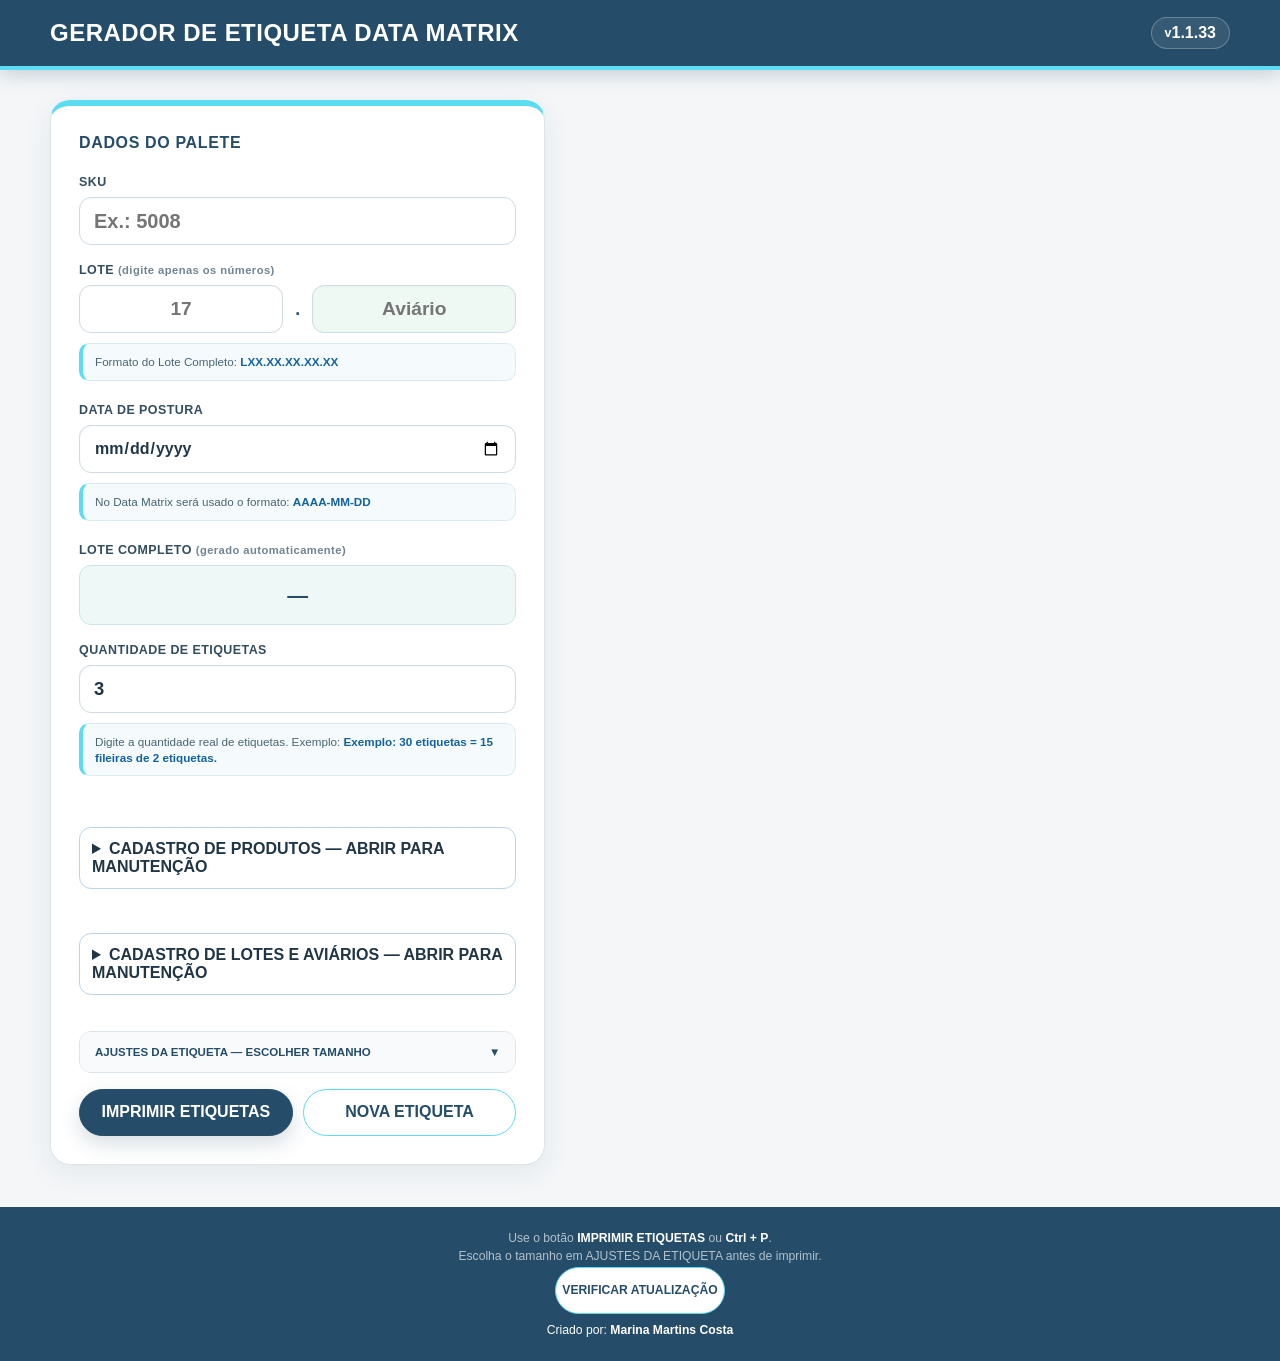
<file: index.html>
<!doctype html>
<html lang="pt-BR">
<head>
  <meta charset="utf-8">
  <meta name="viewport" content="width=device-width, initial-scale=1">
  <meta name="theme-color" content="#254D69">
  <title>GERADOR DE ETIQUETA DATA MATRIX</title>
  <link rel="manifest" href="manifest.webmanifest">
  <link rel="icon" type="image/png" sizes="192x192" href="icons/icon-192.png">
  <link rel="stylesheet" href="styles.css?v=125">
  <link rel="stylesheet" href="theme-raiar.css?v=125">
  <link rel="stylesheet" href="label-sizes.css?v=125">
  <link rel="stylesheet" href="ajuste-v1.1.22.css?v=133">
  <link rel="stylesheet" href="sku-cadastro.css?v=126">
  <link rel="stylesheet" href="aviario-cadastro.css?v=133">
  <style>
  /* Ajuste exclusivamente visual da prévia 40x30. Não se aplica à impressão. */
  @media screen {
    html[data-label-size="40x30"] .label-card{min-height:360px;padding:24px;overflow:auto}
    html[data-label-size="40x30"] .screen-label{width:400px;height:300px;max-width:100%;padding:22px 28px;gap:4px;display:flex;flex-direction:column;align-items:center;justify-content:center;overflow:hidden}
    html[data-label-size="40x30"] .screen-label .label-data{order:1;flex:0 0 auto;width:100%;display:flex;flex-direction:column;align-items:center;justify-content:center;text-align:center;min-width:0}
    html[data-label-size="40x30"] .screen-label .label-sku{margin:0;text-align:center}
    html[data-label-size="40x30"] .screen-label .label-sku span,html[data-label-size="40x30"] .screen-label .label-lot>span{display:none}
    html[data-label-size="40x30"] .screen-label .label-sku strong{margin:0;font-size:52px;line-height:.95;white-space:nowrap}
    html[data-label-size="40x30"] .screen-label .label-lot{margin:5px 0 0;width:100%;text-align:center}
    html[data-label-size="40x30"] .screen-label .label-lot strong{margin:0;display:block;width:100%;font-size:42px;line-height:1;white-space:nowrap;text-align:center}
    html[data-label-size="40x30"] .screen-label .lot-line1{display:block;white-space:nowrap}
    html[data-label-size="40x30"] .screen-label .lot-line2{display:none}
    html[data-label-size="40x30"] .screen-label .qr-code{order:2;width:280px;height:112px;flex:0 0 112px;display:grid;place-items:center;background:#fff}
    html[data-label-size="40x30"] .screen-label .qr-code canvas{display:block;width:280px!important;height:112px!important;max-width:100%!important;max-height:112px!important;image-rendering:pixelated}
  }
  </style>
</head>
<body>
<header class="topbar"><div class="topbar-inner"><h1>GERADOR DE ETIQUETA DATA MATRIX</h1><span>v<span id="app-version">1.1.33</span></span></div></header>
<main class="app-shell">
<section class="form-card"><h2>DADOS DO PALETE</h2><form id="label-form" novalidate>
<label for="sku">SKU</label><input id="sku" class="sku-input" type="text" autocomplete="off" placeholder="Ex.: 5008" required>
<label>LOTE <span>(digite apenas os números)</span></label><div class="lot-fields"><input id="lot-part-one" type="text" inputmode="numeric" maxlength="2" placeholder="17" required><strong>.</strong><input id="lot-part-two" type="text" inputmode="numeric" maxlength="2" placeholder="Aviário" readonly required aria-label="Aviário preenchido automaticamente pelo lote"></div>
<p class="info-box">Formato do Lote Completo: <strong>LXX.XX.XX.XX.XX</strong></p>
<label for="posture">DATA DE POSTURA</label><input id="posture" type="date" required><p class="info-box">No Data Matrix será usado o formato: <strong>AAAA-MM-DD</strong></p>
<label>LOTE COMPLETO <span>(gerado automaticamente)</span></label><div class="computed"><output id="complete-lot">—</output></div>
<label for="quantity">QUANTIDADE DE ETIQUETAS</label><input id="quantity" class="quantity-input" type="number" inputmode="numeric" min="1" step="1" value="3" required><p class="info-box quantity-info">Digite a quantidade real de etiquetas. Exemplo: <strong><span id="quantity-hint">Exemplo: 30 etiquetas = 10 fileiras de 3 etiquetas.</span></strong></p><p id="form-error" class="error" role="alert"></p>
<details class="font-settings" open><summary><span>AJUSTES DA ETIQUETA — ESCOLHER TAMANHO</span><span class="settings-arrow">▼</span></summary><div class="settings-content">
<label for="label-size">ESCOLHER TAMANHO DE ETIQUETA</label><select id="label-size" aria-label="Escolher tamanho de etiqueta"><option value="33x21">33 × 21 mm — 3 etiquetas por fileira</option><option value="40x30" selected>40 × 30 mm — 2 etiquetas por fileira</option></select><p class="info-box">O tamanho maior permite ampliar mais as fontes de SKU e lote nos botões + abaixo.</p>
<div class="font-control"><label for="label-offset-x">DESLOCAR IMPRESSÃO PARA A DIREITA / ESQUERDA</label><div><button type="button" id="offset-left">−</button><output id="offset-x-value">2,4 mm</output><button type="button" id="offset-right">+</button></div></div><input id="label-offset-x" type="range" min="-5" max="10" step="0.2" value="2.4" aria-label="Deslocamento horizontal da impressão em milímetros">
<div class="font-control"><label for="label-offset-y">DESLOCAR IMPRESSÃO PARA CIMA / BAIXO</label><div><button type="button" id="offset-up">−</button><output id="offset-y-value">-3,6 mm</output><button type="button" id="offset-down">+</button></div></div><input id="label-offset-y" type="range" min="-6" max="6" step="0.2" value="-3.6" aria-label="Deslocamento vertical do conteúdo em milímetros">
<div class="font-control"><label for="matrix-scale">TAMANHO DO DATA MATRIX</label><div><button type="button" id="matrix-smaller">−</button><output id="matrix-scale-value">120%</output><button type="button" id="matrix-bigger">+</button></div></div><input id="matrix-scale" type="range" min="70" max="120" step="5" value="120" aria-label="Tamanho proporcional do Data Matrix"><p class="info-box">A posição desloca o conteúdo dentro de cada etiqueta. O Data Matrix mantém a proporção; confira a leitura após alterar seu tamanho.</p>
<div class="font-control"><span>SKU</span><div><button type="button" data-font="sku" data-direction="-1">−</button><output id="sku-font-value">15,8 pt</output><button type="button" data-font="sku" data-direction="1">+</button></div></div>
<div class="font-control"><span>LOTE:</span><div><button type="button" data-font="lotLabel" data-direction="-1">−</button><output id="lot-label-font-value">4,8 pt</output><button type="button" data-font="lotLabel" data-direction="1">+</button></div></div>
<div class="font-control"><span>VALOR DO LOTE</span><div><button type="button" data-font="lotValue" data-direction="-1">−</button><output id="lot-value-font-value">17,0 pt</output><button type="button" data-font="lotValue" data-direction="1">+</button></div></div><p id="font-limit-message" class="font-limit-message"></p><button id="reset-fonts" class="reset-fonts" type="button">RESTAURAR TAMANHOS PADRÃO</button></div></details>
<div class="actions"><button id="print-button" class="primary" type="button">IMPRIMIR ETIQUETAS</button><button id="new-button" class="secondary" type="button">NOVA ETIQUETA</button></div></form></section>
<section id="preview-section" class="preview-column" hidden><h2>PRÉ-VISUALIZAÇÃO DA ETIQUETA (<span id="preview-size">33 × 21 mm</span>)</h2><div class="label-card"><div class="screen-label"><div id="qr-code" class="qr-code"></div><div class="label-data"><p class="label-sku"><span>SKU</span><strong id="label-sku"></strong></p><div class="label-lot"><span>LOTE:</span><strong class="lot-value-two-lines"><span id="label-lot-line1" class="lot-line1"></span><span id="label-lot-line2" class="lot-line2"></span></strong></div></div></div></div><div class="printer-card"><h3>CONFIGURAÇÃO DA IMPRESSÃO</h3><p><strong>Etiqueta:</strong> <span id="printer-size">33 × 21 mm</span></p><p><strong>Impressão:</strong> <span id="printer-count">3 etiquetas por fileira</span></p><p><strong>Impressora:</strong> Zebra ZD220t</p><p id="page-summary">Informe a quantidade de etiquetas.</p></div><div class="qr-data-card"><h3>DADOS DO DATA MATRIX (PARA CONFERÊNCIA)</h3><code id="payload"></code></div></section>
</main><div id="print-area" aria-hidden="true"></div>
<footer><p>Use o botão <strong>IMPRIMIR ETIQUETAS</strong> ou <strong>Ctrl + P</strong>.</p><p>Escolha o tamanho em AJUSTES DA ETIQUETA antes de imprimir.</p><p><button id="check-update" class="secondary" type="button">VERIFICAR ATUALIZAÇÃO</button></p><p class="authorship">Criado por: <strong>Marina Martins Costa</strong></p></footer>
<aside id="update-banner" class="update-banner" hidden><span id="update-message">Uma nova versão está disponível.</span><button id="update-button" type="button">ATUALIZAR AGORA</button></aside>
<style id="label-page-size">@page { size: 102mm 21mm; margin: 0; }</style>
<script src="vendor/zxing.min.js"></script><script src="app.js?v=133"></script><script src="calibracao.js?v=133"></script><script src="sku-cadastro.js?v=126"></script><script src="aviario-cadastro.js?v=133"></script>
</body></html>
</file>
<file: styles.css>
:root {
  color-scheme: light;

  --navy: #102a43;
  --blue: #1261a0;
  --blue-light: #e9f4ff;
  --green-light: #e5f5dc;

  --ink: #17202a;
  --line: #d7dee5;
  --surface: #ffffff;
  --background: #f4f7fa;

  --sku-font-preview: 35.45px;
  --sku-font-print: 15pt;

  --lot-label-font-preview: 12.71px;
  --lot-label-font-print: 5.2pt;

  --lot-value-font-preview: 23.71px;
  --lot-value-font-print: 10.5pt;
}


* {
  box-sizing: border-box;
}


html,
body {
  margin: 0;
  min-height: 100%;
}


body {
  min-height: 100vh;

  color: var(--ink);

  font-family:
    Arial,
    Helvetica,
    sans-serif;

  background: var(--background);
}


button,
input {
  font: inherit;
}


/* =========================================================
   CABEÇALHO
   ========================================================= */

.topbar {
  color: #ffffff;
  background: var(--navy);
}


.topbar-inner {
  width: min(100% - 32px, 1180px);

  min-height: 74px;

  display: flex;

  align-items: center;
  justify-content: space-between;

  margin: 0 auto;
}


.topbar h1 {
  margin: 0;

  font-size: 1.7rem;
  font-weight: 900;
}


.topbar-inner > span {
  font-weight: 900;
}


/* =========================================================
   ESTRUTURA PRINCIPAL
   ========================================================= */

.app-shell {
  width: min(100% - 32px, 1180px);

  display: grid;

  grid-template-columns:
    minmax(350px, 0.86fr)
    minmax(500px, 1.14fr);

  gap: 28px;

  margin: 30px auto;
}


/* =========================================================
   CARDS
   ========================================================= */

.form-card,
.label-card,
.printer-card,
.qr-data-card {
  border: 1px solid var(--line);

  border-radius: 12px;

  background: var(--surface);

  box-shadow:
    0 5px 18px
    rgba(16, 42, 67, 0.07);
}


.form-card {
  padding: 26px;
}


.form-card h2,
.preview-column > h2 {
  margin-top: 0;

  color: var(--blue);

  font-size: 1rem;
  font-weight: 900;
  letter-spacing: 0.04em;
}


/* =========================================================
   FORMULÁRIO
   ========================================================= */

form {
  display: grid;

  gap: 8px;
}


label {
  margin-top: 10px;

  color: #000000;

  font-size: 0.78rem;
  font-weight: 900;
}


label span {
  font-size: 0.7rem;
  font-weight: 600;
}


input {
  width: 100%;

  min-height: 50px;

  padding:
    0
    14px;

  border:
    1px solid
    #b9c5cf;

  border-radius: 7px;

  color: #111111;

  background: #ffffff;

  font-weight: 700;
}


input:focus {
  outline:
    2px solid
    rgba(18, 97, 160, 0.18);

  border-color:
    var(--blue);
}


.sku-input {
  font-size: 1.25rem;
}


.quantity-input {
  font-size: 1.15rem;
}


/* =========================================================
   LOTE
   ========================================================= */

.lot-fields {
  display: grid;

  grid-template-columns:
    1fr
    auto
    1fr;

  align-items: center;

  gap: 12px;
}


.lot-fields input {
  text-align: center;

  font-size: 1.2rem;
}


.lot-fields strong {
  color: #000000;

  font-size: 1.1rem;
}


/* =========================================================
   INFORMAÇÕES AUXILIARES
   ========================================================= */

.info-box {
  margin:
    2px
    0
    4px;

  padding:
    9px
    11px;

  border-left:
    3px solid
    #85b9e8;

  border-radius: 4px;

  color: #21455f;

  background:
    var(--blue-light);

  font-size: 0.73rem;

  line-height: 1.35;
}


.info-box strong {
  color: var(--blue);
}


.quantity-info {
  margin-bottom: 6px;
}


/* =========================================================
   LOTE COMPLETO
   ========================================================= */

.computed {
  min-height: 62px;

  display: grid;

  place-items: center;

  border:
    1px solid
    #b7dca7;

  border-radius: 7px;

  background:
    var(--green-light);
}


.computed output {
  color: #000000;

  font-size: 1.3rem;
  font-weight: 900;
}


/* =========================================================
   ERROS
   ========================================================= */

.error {
  min-height: 0.4rem;

  margin:
    2px
    0;

  color: #a42121;

  font-size: 0.78rem;
  font-weight: 700;
}


/* =========================================================
   AJUSTES DE FONTE
   ========================================================= */

.font-settings {
  margin-top: 8px;

  border:
    1px solid
    #c9ddeb;

  border-radius: 8px;

  overflow: hidden;
}


.font-settings summary {
  display: flex;

  align-items: center;
  justify-content: space-between;

  padding:
    13px
    14px;

  color: var(--blue);

  background: #f7fbff;

  cursor: pointer;

  font-size: 0.72rem;
  font-weight: 900;

  list-style: none;
}


.font-settings summary::-webkit-details-marker {
  display: none;
}


.settings-arrow {
  transition:
    transform
    0.2s ease;
}


.font-settings[open]
.settings-arrow {
  transform:
    rotate(180deg);
}


.settings-content {
  padding:
    8px
    14px
    14px;
}


.font-control {
  min-height: 39px;

  display: flex;

  align-items: center;
  justify-content: space-between;

  gap: 10px;

  border-bottom:
    1px solid
    #edf1f4;

  font-size: 0.75rem;
  font-weight: 700;
}


.font-control > div {
  display: grid;

  grid-template-columns:
    30px
    64px
    30px;

  align-items: center;

  gap: 5px;
}


.font-control button {
  min-height: 30px;

  padding: 0;

  border:
    1px solid
    #aac2d5;

  border-radius: 5px;

  color: var(--blue);

  background: #ffffff;

  font-weight: 900;
}


.font-control output {
  text-align: center;

  font-size: 0.7rem;
}


.font-limit-message {
  min-height: 14px;

  margin:
    7px
    0;

  color: #a05a00;

  font-size: 0.66rem;
}


.reset-fonts {
  width: 100%;

  min-height: 34px;

  border:
    1px solid
    #aac2d5;

  border-radius: 5px;

  color: var(--blue);

  background: #ffffff;

  font-size: 0.7rem;
}


/* =========================================================
   BOTÕES
   ========================================================= */

.actions {
  display: grid;

  grid-template-columns:
    1fr
    1fr;

  gap: 10px;

  margin-top: 8px;
}


button {
  min-height: 47px;

  border-radius: 7px;

  cursor: pointer;

  font-weight: 900;
}


.primary {
  color: #ffffff;

  border:
    1px solid
    var(--blue);

  background:
    var(--blue);
}


.secondary {
  color:
    var(--blue);

  border:
    1px solid
    #91a9bd;

  background:
    #ffffff;
}


/* =========================================================
   PRÉ-VISUALIZAÇÃO
   ========================================================= */

.label-card {
  min-height: 290px;

  display: grid;

  place-items: center;

  padding: 30px;

  background: #eef3f7;
}


/*
  A prévia é ampliada na tela.
  A impressão física continua 33 × 21 mm.
*/

.screen-label {
  width: 330px;
  height: 210px;

  display: flex;

  align-items: center;

  gap: 10px;

  padding: 8px;

  overflow: hidden;

  color: #000000;

  background: #ffffff;
}


/* =========================================================
   DATA MATRIX NA TELA
   ========================================================= */

.qr-code {
  width: 86px;
  height: 194px;

  flex:
    0
    0
    86px;

  display: grid;

  place-items: center;

  background: #ffffff;
}


.qr-code canvas {
  display: block;

  width: auto !important;
  height: 190px !important;

  max-width: 80px !important;
  max-height: 190px !important;

  image-rendering: pixelated;
}


/* =========================================================
   DADOS DA ETIQUETA NA TELA
   ========================================================= */

.label-data {
  min-width: 0;

  flex:
    1
    1
    auto;

  display: flex;

  flex-direction: column;

  justify-content: center;

  color: #000000;
}


.label-sku {
  margin: 0;

  line-height: 1;
}


.label-sku span {
  display: block;

  color: #000000;

  font-size: 15px;
  font-weight: 900;
}


.label-sku strong {
  display: block;

  margin-top: 4px;

  color: #000000;

  font-size:
    var(--sku-font-preview);

  font-weight: 900;

  line-height: 1;
}


.label-lot {
  margin-top: 20px;
}


.label-lot > span {
  display: block;

  color: #000000;

  font-size:
    var(--lot-label-font-preview);

  font-weight: 900;

  line-height: 1;
}


.label-lot strong {
  width: 100%;

  display: flex;

  align-items: baseline;

  margin-top: 4px;

  color: #000000;

  font-family:
    "Arial Narrow",
    Arial,
    Helvetica,
    sans-serif;

  font-size:
    var(--lot-value-font-preview);

  font-weight: 900;

  line-height: 1;

  white-space: nowrap;
}


.lote-prefixo {
  flex:
    0
    0
    auto;

  margin-right: 4px;
}


.lote-numero {
  min-width: 0;

  white-space: nowrap;
}


/* =========================================================
   CARDS INFORMATIVOS
   ========================================================= */

.printer-card,
.qr-data-card {
  margin-top: 16px;

  padding:
    18px
    20px;
}


.printer-card h3,
.qr-data-card h3 {
  margin:
    0
    0
    12px;

  color:
    var(--blue);

  font-size: 0.86rem;
}


.printer-card p {
  margin:
    7px
    0;

  font-size: 0.83rem;
}


.qr-data-card code {
  overflow-wrap: anywhere;

  font-size: 0.8rem;
}


/* =========================================================
   RODAPÉ
   ========================================================= */

footer {
  padding:
    16px
    20px;

  text-align: center;

  color: #34536a;

  background: #e5f0f8;

  font-size: 0.76rem;
}


footer p {
  margin:
    4px
    0;
}


.authorship {
  margin-top:
    9px;
}


/* =========================================================
   ATUALIZAÇÃO
   ========================================================= */

.update-banner {
  position: fixed;

  right: 20px;
  bottom: 20px;

  z-index: 1000;

  display: flex;

  align-items: center;

  gap: 12px;

  padding:
    13px
    15px;

  border-radius: 8px;

  color: #ffffff;

  background:
    var(--navy);

  box-shadow:
    0 5px 20px
    rgba(0, 0, 0, 0.2);
}


.update-banner button {
  min-height: 34px;

  padding:
    0
    12px;

  border:
    1px solid
    #ffffff;

  color:
    #ffffff;

  background:
    transparent;
}


/* =========================================================
   ÁREA DE IMPRESSÃO
   ========================================================= */

#print-area {
  display: none;
}


[hidden] {
  display: none !important;
}


/* =========================================================
   RESPONSIVO
   ========================================================= */

@media
(max-width: 900px) {

  .app-shell {
    grid-template-columns:
      1fr;

    max-width:
      650px;
  }

}


@media
(max-width: 520px) {

  .topbar-inner {
    width:
      min(
        100% - 20px,
        1180px
      );
  }


  .topbar h1 {
    font-size:
      1.15rem;
  }


  .app-shell {
    width:
      min(
        100% - 20px,
        650px
      );

    margin:
      18px
      auto;
  }


  .form-card {
    padding:
      18px;
  }


  .screen-label {
    transform:
      scale(0.88);

    transform-origin:
      center;
  }


  .actions {
    grid-template-columns:
      1fr;
  }

}


/* =========================================================
   IMPRESSÃO
   =========================================================

   3 ETIQUETAS POR FILEIRA:

   33 mm
   + 1,5 mm
   + 33 mm
   + 1,5 mm
   + 33 mm

   TOTAL = 102 mm

   ALTURA = 21 mm
   ========================================================= */


@page {
  size:
    102mm
    21mm;

  margin: 0;
}


@media print {

  html,
  body {
    margin: 0 !important;

    padding: 0 !important;

    background:
      #ffffff !important;
  }


  /*
    Esconde absolutamente toda
    a interface normal.
  */

  body > * {
    display:
      none !important;
  }


  /*
    Mostra somente as páginas
    criadas pelo JavaScript.
  */

  #print-area {
    display:
      block !important;

    width:
      102mm !important;

    margin:
      0 !important;

    padding:
      0 !important;

    background:
      #ffffff !important;
  }


  /*
    Cada .print-page corresponde
    a UMA fileira física com até
    três etiquetas.
  */

  .print-page {
    width:
      102mm !important;

    height:
      21mm !important;

    display:
      flex !important;

    flex-direction:
      row !important;

    align-items:
      flex-start !important;

    gap:
      1.5mm !important;

    margin:
      0 !important;

    padding:
      0 !important;

    overflow:
      hidden !important;

    background:
      #ffffff !important;

    break-after:
      page !important;

    page-break-after:
      always !important;
  }


  .print-page:last-child {
    break-after:
      auto !important;

    page-break-after:
      auto !important;
  }


  /*
    ETIQUETA FÍSICA

    Exatamente 33 × 21 mm.
  */

  .print-copy {
    width:
      33mm !important;

    height:
      21mm !important;

    flex:
      0
      0
      33mm !important;

    display:
      flex !important;

    align-items:
      center !important;

    gap:
      0.45mm !important;

    margin:
      0 !important;

    padding:
      1mm
      0.45mm !important;

    overflow:
      hidden !important;

    box-sizing:
      border-box !important;

    color:
      #000000 !important;

    background:
      #ffffff !important;
  }


  /*
    Quando a quantidade não for
    múltipla de 3, a última fileira
    mantém os espaços vazios.
  */

  .print-copy.empty {
    visibility:
      hidden !important;
  }


  /* =====================================================
     DATA MATRIX
     ===================================================== */

  .print-qr {
    width:
      8.5mm !important;

    height:
      20mm !important;

    flex:
      0
      0
      8.5mm !important;

    display:
      flex !important;

    align-items:
      center !important;

    justify-content:
      center !important;

    overflow:
      hidden !important;

    background:
      #ffffff !important;
  }


  /* Data Matrix com zona silenciosa incluída no canvas. */

  .print-qr canvas {
    display:
      block !important;

    width:
      auto !important;

    height:
      20mm !important;

    max-width:
      8mm !important;

    max-height:
      20mm !important;

    margin:
      0 !important;

    padding:
      0 !important;

    image-rendering:
      pixelated;
  }


  /* =====================================================
     COLUNA DE DADOS
     ===================================================== */

  .print-copy
  .label-data {
    min-width:
      0 !important;

    height:
      19mm !important;

    flex:
      1
      1
      auto !important;

    display:
      flex !important;

    flex-direction:
      column !important;

    justify-content:
      center !important;

    /*
      Não cortar internamente
      o lote.
    */

    overflow:
      visible !important;

    color:
      #000000 !important;
  }


  /* =====================================================
     SKU
     ===================================================== */

  .print-copy
  .label-sku {
    margin:
      0 !important;

    line-height:
      1 !important;

    white-space:
      nowrap !important;
  }


  .print-copy
  .label-sku
  span {
    display:
      block !important;

    color:
      #000000 !important;

    font-family:
      Arial,
      Helvetica,
      sans-serif !important;

    font-size:
      5.3pt !important;

    font-weight:
      900 !important;

    line-height:
      1 !important;
  }


  .print-copy
  .label-sku
  strong {
    display:
      block !important;

    margin-top:
      0.45mm !important;

    color:
      #000000 !important;

    font-family:
      Arial,
      Helvetica,
      sans-serif !important;

    font-size:
      var(
        --sku-font-print
      ) !important;

    font-weight:
      900 !important;

    line-height:
      1 !important;

    white-space:
      nowrap !important;
  }


  /* =====================================================
     TEXTO "LOTE:"
     ===================================================== */

  .print-copy
  .label-lot {
    min-width:
      0 !important;

    margin-top:
      1.7mm !important;

    overflow:
      visible !important;
  }


  .print-copy
  .label-lot
  > span {
    display:
      block !important;

    color:
      #000000 !important;

    font-family:
      Arial,
      Helvetica,
      sans-serif !important;

    font-size:
      var(
        --lot-label-font-print
      ) !important;

    font-weight:
      900 !important;

    line-height:
      1 !important;

    white-space:
      nowrap !important;
  }


  /* =====================================================
     VALOR DO LOTE — L17.14.08
     ===================================================== */

  .print-copy
  .label-lot
  strong {
    width:
      100% !important;

    display:
      flex !important;

    align-items:
      baseline !important;

    margin-top:
      0.55mm !important;

    color:
      #000000 !important;

    font-family:
      "Arial Narrow",
      Arial,
      Helvetica,
      sans-serif !important;

    /*
      Aumentado em relação à
      versão anterior.
    */

    font-size:
      var(
        --lot-value-font-print
      ) !important;

    font-weight:
      900 !important;

    line-height:
      1 !important;

    /*
      Compactação pequena para
      manter LXX.XX.XX inteiro
      dentro dos 33 mm.
    */

    letter-spacing:
      -0.055em !important;

    white-space:
      nowrap !important;

    overflow:
      visible !important;
  }


  .print-copy
  .lote-prefixo {
    flex:
      0
      0
      auto !important;

    /*
      Pequeno respiro visual:
      L 17.14.08

      O valor lógico continua
      L17.14.08.
    */

    margin-right:
      0.35mm !important;
  }


  .print-copy
  .lote-numero,
  .print-copy
  .print-lot {
    min-width:
      0 !important;

    white-space:
      nowrap !important;
  }

}

/* =========================================================
   V1.0.9 — LOTE EM DUAS LINHAS
   ========================================================= */

.lot-value-two-lines {
  display: flex !important;
  flex-direction: column !important;
  align-items: flex-start !important;
  justify-content: center !important;
  gap: 2px !important;
  white-space: nowrap !important;
}

.lot-line1,
.lot-line2 {
  display: block !important;
  color: #000000 !important;
  font-weight: 900 !important;
  white-space: nowrap !important;
}


/* PRÉ-VISUALIZAÇÃO */

.screen-label .lot-line1 {
  font-size: var(--lot-value-font-preview) !important;
  line-height: 0.95 !important;
}

.screen-label .lot-line2 {
  margin-top: 2px !important;
  font-size: var(--lot-value-font-preview) !important;
  line-height: 0.95 !important;
}


/* =========================================================
   IMPRESSÃO
   ========================================================= */

@media print {

  .print-copy {
    padding-top: 0.5mm !important;
    padding-bottom: 0.5mm !important;
  }

  .print-copy .label-data {
    height: 20mm !important;
    justify-content: center !important;
    overflow: visible !important;
  }

  .print-copy .label-lot {
    margin-top: 0.9mm !important;
    overflow: visible !important;
  }

  .print-copy .label-lot > span {
    display: block !important;
    margin: 0 !important;

    font-size: 4.4pt !important;
    font-weight: 900 !important;
    line-height: 1 !important;
  }

  .print-copy .lot-value-two-lines {
    display: flex !important;
    flex-direction: column !important;
    align-items: flex-start !important;
    justify-content: center !important;

    gap: 0 !important;

    margin-top: 0.35mm !important;

    white-space: nowrap !important;
    overflow: visible !important;
  }

  .print-copy .lot-line1 {
    display: block !important;

    font-family:
      Arial,
      Helvetica,
      sans-serif !important;

    font-size: 8.5pt !important;
    font-weight: 900 !important;

    line-height: 0.9 !important;

    letter-spacing: 0 !important;

    white-space: nowrap !important;
  }

  .print-copy .lot-line2 {
    display: block !important;

    margin-top: 0.35mm !important;

    font-family:
      "Arial Narrow",
      Arial,
      Helvetica,
      sans-serif !important;

    font-size: 8pt !important;
    font-weight: 900 !important;

    line-height: 0.9 !important;

    letter-spacing: -0.02em !important;

    white-space: nowrap !important;
  }

}

/* =========================================================
   V1.1.1 — DATA MATRIX RETANGULAR VERTICAL
   ========================================================= */

@media print {

  .print-qr {
    width: 8.5mm !important;
    height: 20mm !important;

    flex:
      0
      0
      8.5mm !important;
  }

  .print-qr canvas {
    width: auto !important;
    height: 20mm !important;

    max-width: 8mm !important;
    max-height: 20mm !important;
  }

  .print-copy .label-data {
    min-width: 0 !important;
    flex: 1 1 auto !important;
  }

  .print-copy .lot-line1 {
    font-size: var(--lot-value-font-print) !important;
    line-height: 0.92 !important;
    font-weight: 900 !important;
  }

  .print-copy .lot-line2 {
    font-size: var(--lot-value-font-print) !important;
    line-height: 0.92 !important;
    font-weight: 900 !important;
  }

}

/* =========================================================
   V1.1.3 - DATA MATRIX RASTER 5 PX POR MODULO
   ========================================================= */

.screen-label {
  flex-direction: column;
  justify-content: center;
  gap: 5px;
  padding: 5px;
}

.screen-label .label-data {
  order: 1;
  flex: 0 0 auto;
  align-items: center;
  justify-content: center;
  text-align: center;
}

.screen-label .label-sku span,
.screen-label .label-lot > span {
  display: none;
}

.screen-label .label-sku strong,
.screen-label .label-lot strong {
  margin-top: 0;
  text-align: center;
}

.screen-label .label-lot {
  margin-top: 2px;
}

.screen-label .lot-value-two-lines {
  justify-content: center;
}

.screen-label .lot-line2 {
  display: none !important;
}

.screen-label .qr-code {
  order: 2;
  width: 250px;
  height: 100px;
  flex: 0 0 100px;
}

.screen-label .qr-code canvas {
  width: 250px !important;
  height: 100px !important;
  max-width: 250px !important;
  max-height: 100px !important;
  image-rendering: pixelated;
}

@media print {

  .print-copy {
    flex-direction: column !important;
    justify-content: flex-start !important;
    align-items: center !important;
    gap: 0 !important;
    padding: 0.4mm !important;
  }

  .print-qr {
    order: 2 !important;
    width: 25mm !important;
    height: 10mm !important;
    flex: 0 0 10mm !important;
  }

  .print-qr canvas {
    width: 25mm !important;
    height: 10mm !important;
    max-width: 25mm !important;
    max-height: 10mm !important;
    image-rendering: pixelated;
  }

  .print-copy .label-data {
    order: 1 !important;
    width: 100% !important;
    height: auto !important;
    min-width: 0 !important;
    flex: 0 0 auto !important;
    align-items: center !important;
    justify-content: flex-start !important;
    text-align: center !important;
  }

  .print-copy .label-sku,
  .print-copy .label-lot {
    width: 100% !important;
    margin: 0 !important;
    text-align: center !important;
  }

  .print-copy .label-sku span,
  .print-copy .label-lot > span {
    display: none !important;
  }

  .print-copy .label-sku strong {
    margin: 0 !important;
    font-size: var(--sku-font-print) !important;
    line-height: 0.92 !important;
    text-align: center !important;
  }

  .print-copy .label-lot {
    margin-top: 0.15mm !important;
  }

  .print-copy .lot-value-two-lines {
    display: flex !important;
    flex-direction: row !important;
    justify-content: center !important;
    align-items: center !important;
    margin: 0 !important;
  }

  .print-copy .lot-line1 {
    font-size: var(--lot-value-font-print) !important;
    line-height: 0.92 !important;
    font-weight: 900 !important;
    text-align: center !important;
  }

  .print-copy .lot-line2 {
    display: none !important;
  }

}
</file>
<file: theme-raiar.css>
/* Tema visual inspirado no layout Raiar/Paripassu.
   Somente apresentação em tela. Não altera regras de impressão. */
@media screen {
  :root {
    --raiar-azul:#5CDCF2;
    --raiar-marinho:#254D69;
    --raiar-rosa:#FFA385;
    --raiar-bg:#F4F6F8;
    --raiar-surface:#FFFFFF;
    --raiar-border:#DDE5EA;
    --raiar-text:#203646;
    --raiar-muted:#708493;
  }

  html, body { background:var(--raiar-bg); }
  body {
    color:var(--raiar-text);
    font-family:"Nunito","Segoe UI",Arial,Helvetica,sans-serif;
  }

  .topbar {
    position:sticky;
    top:0;
    z-index:100;
    color:#fff;
    background:var(--raiar-marinho);
    border-bottom:4px solid var(--raiar-azul);
    box-shadow:0 4px 18px rgba(37,77,105,.24);
  }

  .topbar-inner {
    width:min(100% - 40px,1180px);
    min-height:66px;
  }

  .topbar h1 {
    color:#fff;
    font-size:clamp(1.05rem,2.1vw,1.5rem);
    font-weight:800;
    letter-spacing:.02em;
  }

  .topbar-inner > span {
    display:inline-flex;
    align-items:center;
    min-height:32px;
    padding:0 13px;
    border:1px solid rgba(255,255,255,.25);
    border-radius:999px;
    color:#fff;
    background:rgba(255,255,255,.08);
    font-size:.78rem;
    font-weight:800;
  }

  .app-shell {
    width:min(100% - 40px,1180px);
    gap:28px;
    margin:30px auto 42px;
  }

  .form-card,
  .preview-column,
  .label-card,
  .printer-card,
  .qr-data-card {
    border-color:var(--raiar-border);
    background:var(--raiar-surface);
    box-shadow:0 8px 28px rgba(37,77,105,.08);
  }

  .form-card,
  .preview-column {
    position:relative;
    overflow:hidden;
    border-radius:20px;
    border-top:6px solid var(--raiar-azul);
  }

  .form-card { padding:28px; }
  .preview-column { padding:24px; }

  .form-card h2,
  .preview-column h2 {
    color:var(--raiar-marinho);
    font-weight:800;
    letter-spacing:.04em;
  }

  label {
    color:#334d60;
    font-size:.78rem;
    font-weight:800;
    letter-spacing:.035em;
  }

  label span { color:var(--raiar-muted); }

  input {
    min-height:48px;
    border:1px solid #cfdae1;
    border-radius:12px;
    color:#203646;
    background:#fff;
    box-shadow:inset 0 1px 2px rgba(37,77,105,.03);
  }

  input:hover { border-color:#a9c2cf; }
  input:focus {
    outline:0;
    border-color:var(--raiar-azul);
    box-shadow:0 0 0 4px rgba(92,220,242,.18);
  }

  .lot-fields strong { color:var(--raiar-marinho); }

  .info-box {
    padding:10px 12px;
    border:1px solid #d9edf1;
    border-left:4px solid var(--raiar-azul);
    border-radius:10px;
    color:#486473;
    background:#f5fbfc;
  }

  .computed {
    min-height:60px;
    border:1px solid #cfe3e7;
    border-radius:12px;
    background:#eef9f7;
  }
  .computed output { color:var(--raiar-marinho); }

  .font-settings {
    margin-top:10px;
    border:1px solid var(--raiar-border);
    border-radius:12px;
  }

  .font-settings summary {
    padding:14px 15px;
    color:var(--raiar-marinho);
    background:#f8fafb;
    font-size:.72rem;
    font-weight:800;
  }
  .font-settings summary:hover { background:#f2f8fa; }

  .font-control button,
  .reset-fonts {
    border-color:#c6d8df;
    border-radius:9px;
    color:var(--raiar-marinho);
    background:#fff;
  }

  .font-control button:hover,
  .reset-fonts:hover {
    border-color:var(--raiar-azul);
    background:#f0fcfe;
  }

  .actions button,
  button.primary,
  button.secondary {
    border-radius:999px;
    transition:transform .2s ease,box-shadow .2s ease,background .2s ease;
  }
  .actions button:hover { transform:translateY(-1px); }

  .primary {
    border-color:var(--raiar-marinho);
    color:#fff;
    background:var(--raiar-marinho);
    box-shadow:0 8px 20px rgba(37,77,105,.18);
  }
  .primary:hover { background:#1e4159; }

  .secondary {
    border:1.5px solid var(--raiar-azul);
    color:var(--raiar-marinho);
    background:#fff;
  }
  .secondary:hover { background:rgba(92,220,242,.10); }

  .label-card {
    min-height:300px;
    padding:34px;
    border-radius:20px;
    background:linear-gradient(135deg,#edf3f6 0%,#f8fafb 100%);
  }

  .screen-label {
    border:1px solid #e0e7eb;
    border-radius:8px;
    box-shadow:0 14px 34px rgba(37,77,105,.14);
  }

  .printer-card,
  .qr-data-card {
    position:relative;
    margin-top:16px;
    padding:19px 21px;
    border-radius:16px;
  }

  .printer-card::before,
  .qr-data-card::before {
    content:"";
    position:absolute;
    top:0;
    left:18px;
    width:44px;
    height:4px;
    border-radius:0 0 6px 6px;
    background:var(--raiar-azul);
  }
  .qr-data-card::before { background:var(--raiar-rosa); }

  .printer-card h3,
  .qr-data-card h3 {
    color:var(--raiar-marinho);
    font-weight:800;
  }

  .printer-card p { color:#526b7a; }

  .qr-data-card code {
    border:1px solid #dfebef;
    border-radius:10px;
    color:var(--raiar-marinho);
    background:#f5fafb;
  }

  footer {
    padding:20px 16px;
    border-top:0;
    color:rgba(255,255,255,.65);
    background:var(--raiar-marinho);
  }
  footer strong, footer .authorship { color:#fff; }

  .update-banner {
    right:22px;
    bottom:22px;
    padding:14px 16px;
    border:1px solid rgba(255,255,255,.12);
    border-radius:16px;
    background:var(--raiar-marinho);
    box-shadow:0 18px 44px rgba(37,77,105,.28);
  }

  .update-banner button {
    border-radius:999px;
    border:0;
    color:var(--raiar-marinho);
    background:var(--raiar-azul);
    font-weight:800;
  }

  @media (max-width:900px) {
    .app-shell { max-width:650px; grid-template-columns:1fr; }
  }

  @media (max-width:480px) {
    .topbar-inner, .app-shell { width:min(100% - 20px,1180px); }
    .form-card { padding:22px 18px; }
    .label-card { padding:22px 10px; }
  }
}
</file>
<file: label-sizes.css>
/* Opções de tamanho; não altera as regras originais de impressão de 33 x 21 mm. */
@media screen {
  #label-size { width:100%;min-height:46px;padding:9px 12px;border:1px solid #cbdbe2;border-radius:12px;background:#fff;color:#254D69;font:inherit;font-weight:700; }
  html[data-label-size="40x30"] .screen-label { width:400px !important;height:300px !important;max-width:100%; }
  html[data-label-size="40x30"] .label-card { overflow-x:auto; }
  html[data-label-size="40x30"] .screen-label .label-data { min-height:0; }
}
@media print {
  /* Zebra: 2 etiquetas de 40 mm + intervalo de 2 mm = 82 mm de largura. */
  html[data-label-size="40x30"], html[data-label-size="40x30"] body { width:82mm !important; }
  html[data-label-size="40x30"] #print-area { width:82mm !important; }
  html[data-label-size="40x30"] .print-page { width:82mm !important;height:30mm !important;gap:2mm !important; }
  html[data-label-size="40x30"] .print-copy { width:40mm !important;height:30mm !important;flex:0 0 40mm !important;padding:.8mm !important;justify-content:center !important; }
  html[data-label-size="40x30"] .print-copy .label-data { height:auto !important;max-width:100% !important; }
  html[data-label-size="40x30"] .print-copy .label-sku strong { font-size:var(--sku-font-print) !important; }
  html[data-label-size="40x30"] .print-copy .lot-line1 { font-size:var(--lot-value-font-print) !important; }
  html[data-label-size="40x30"] .print-copy .label-lot > span { font-size:var(--lot-label-font-print) !important; }
  /* Mantém proporção original do Data Matrix para leitura. */
  html[data-label-size="40x30"] .print-qr, html[data-label-size="40x30"] .print-qr canvas { width:25mm !important;height:10mm !important;max-width:25mm !important;max-height:10mm !important; }
}

/* A folha maior tem duas etiquetas de 40 x 30 mm. */
@media print {
  html[data-label-size="40x30"] .print-page {
    display: flex !important;
    flex-direction: row !important;
    align-items: flex-start !important;
    box-sizing: border-box !important;
    break-after: page !important;
  }
  html[data-label-size="40x30"] .print-page:last-child { break-after: auto !important; page-break-after: auto !important; }
  html[data-label-size="40x30"] .print-copy {
    box-sizing: border-box !important;
    flex-direction: column !important;
    align-items: center !important;
    overflow: hidden !important;
  }
  html[data-label-size="40x30"] .print-copy .label-data { flex: 0 0 auto !important; }
  html[data-label-size="40x30"] .print-qr { flex: 0 0 10mm !important; order: 2 !important; }
  html[data-label-size="40x30"] .print-qr canvas { image-rendering: pixelated !important; }
}

/* Calibração: desloca somente o conteúdo, sem alterar largura do papel ou espaçamento. */
@media print {
  .print-page { position: relative !important; left: var(--label-offset-x, 0mm) !important; }
  .print-qr { transform: scale(var(--matrix-scale, 1)) !important; transform-origin: center center !important; }
}
@media screen {
  #label-offset-x, #matrix-scale { width: 100%; accent-color: #254d69; margin: 8px 0 16px; }
  .screen-label .label-qr, .screen-label .qr-area { transform: scale(var(--matrix-scale, 1)); transform-origin: center; }
}

/* v1.1.7: deslocamento interno individual, sem deslocar a folha. */
@media print {
 .print-page { left: 0 !important; }
 .print-copy .label-data, .print-copy .print-qr { position:relative !important; left:var(--label-offset-x, 0mm) !important; }
 .print-qr { transform:none !important; overflow:visible !important; }
 .print-qr canvas { transform:none !important; width:calc(25mm * var(--matrix-scale, 1)) !important; height:calc(10mm * var(--matrix-scale, 1)) !important; max-width:27.5mm !important; max-height:11mm !important; object-fit:contain !important; }
 html[data-label-size="40x30"] .print-copy { padding:1.2mm 1.5mm !important; }
 html[data-label-size="40x30"] .print-copy .label-data { max-width:100% !important; overflow:hidden !important; }
 html[data-label-size="40x30"] .print-copy .lot-line1 { font-size:var(--lot-value-font-print) !important; white-space:nowrap !important; }
}
@media screen {
 .screen-label .label-qr, .screen-label .qr-area { transform:none !important; }
 .screen-label .label-data, .screen-label .qr-code { position:relative; left:var(--label-offset-preview, 0px); }
 .screen-label .qr-code canvas { transform:scale(var(--matrix-scale, 1)); transform-origin:center; }
}

/* v1.1.10: centralizar o conjunto na area real da etiqueta.
   O deslocamento antigo somava-se ao centro e cortava o lote.
   A largura da linha agora e calculada pelo texto, nao pelo container. */
@media print {
  html[data-label-size="40x30"] .print-copy {
    padding: 1mm !important;
    align-items: center !important;
    overflow: hidden !important;
  }
  html[data-label-size="40x30"] .print-copy .label-data {
    position: relative !important;
    left: 0 !important;
    transform: translateX(1mm) !important;
    width: 36mm !important;
    min-width: 0 !important;
    max-width: 36mm !important;
    overflow: visible !important;
    box-sizing: border-box !important;
    text-align: center !important;
  }
  html[data-label-size="40x30"] .print-copy .label-lot,
  html[data-label-size="40x30"] .print-copy .lot-value-two-lines {
    width: 100% !important;
    min-width: 0 !important;
    max-width: 100% !important;
    overflow: visible !important;
    text-align: center !important;
  }
  html[data-label-size="40x30"] .print-copy .lot-line1 {
    display: block !important;
    width: 100% !important;
    max-width: 100% !important;
    min-width: 0 !important;
    overflow: visible !important;
    white-space: nowrap !important;
    text-align: center !important;
    font-size: min(var(--lot-value-font-print), 18pt) !important;
    letter-spacing: -0.35pt !important;
  }
  html[data-label-size="40x30"] .print-copy .print-qr {
    left: 0 !important;
    transform: translateX(1mm) !important;
    align-self: center !important;
    overflow: visible !important;
  }
}

/* v1.1.11: impedir recorte lateral preservando altura da fonte escolhida.
   O deslocamento de 8 mm nao pode somar ao centro do campo de 36 mm.
   Condensar somente a largura da linha do lote, sem reduzir seus 18 pt. */
@media print {
  html[data-label-size="40x30"] .print-copy {
    padding: 1mm !important;
    overflow: hidden !important;
  }
  html[data-label-size="40x30"] .print-copy .label-data {
    left: 0 !important;
    transform: translateX(0mm) !important;
    width: 38mm !important;
    max-width: 38mm !important;
    min-width: 38mm !important;
    overflow: visible !important;
    margin: 0 !important;
    text-align: center !important;
  }
  html[data-label-size="40x30"] .print-copy .label-lot,
  html[data-label-size="40x30"] .print-copy .lot-value-two-lines {
    width: 38mm !important;
    max-width: 38mm !important;
    overflow: visible !important;
    text-align: center !important;
  }
  html[data-label-size="40x30"] .print-copy .lot-line1 {
    width: 38mm !important;
    max-width: 38mm !important;
    white-space: nowrap !important;
    overflow: visible !important;
    transform: scaleX(.78) !important;
    transform-origin: center center !important;
    font-size: var(--lot-value-font-print) !important;
    letter-spacing: -0.35pt !important;
    text-align: center !important;
  }
  html[data-label-size="40x30"] .print-copy .print-qr {
    left: 0 !important;
    transform: translateX(0mm) !important;
    align-self: center !important;
  }
}

/* v1.1.12: mover o conjunto 2 mm para a direita dentro de cada etiqueta.
   Preserva 18 pt, proporcao do Data Matrix e largura do papel. */
@media print {
  html[data-label-size="40x30"] .print-copy .label-data {
    left: 0 !important;
    width: 33mm !important;
    min-width: 33mm !important;
    max-width: 33mm !important;
    transform: translateX(3mm) !important;
    overflow: visible !important;
  }
  html[data-label-size="40x30"] .print-copy .label-lot,
  html[data-label-size="40x30"] .print-copy .lot-value-two-lines,
  html[data-label-size="40x30"] .print-copy .lot-line1 {
    width: 33mm !important;
    max-width: 33mm !important;
  }
  html[data-label-size="40x30"] .print-copy .lot-line1 {
    font-size: var(--lot-value-font-print) !important;
    transform: scaleX(.78) !important;
    transform-origin: center center !important;
  }
  html[data-label-size="40x30"] .print-copy .print-qr {
    left: 0 !important;
    transform: translateX(3mm) !important;
  }
}

/* v1.1.14: mesma composicao na previa e na impressao; Data Matrix 12% maior
   em ambas as dimensoes, sem deformar os modulos. */
@media print {
  html[data-label-size="40x30"] .print-copy .print-qr,
  html[data-label-size="40x30"] .print-copy .print-qr canvas {
    width: 28mm !important;
    height: 11.2mm !important;
    max-width: 28mm !important;
    max-height: 11.2mm !important;
    min-width: 28mm !important;
    min-height: 11.2mm !important;
    flex-basis: auto !important;
    transform: none !important;
    object-fit: fill !important;
  }
  html[data-label-size="40x30"] .print-copy .print-qr {
    transform: translateX(3mm) !important;
  }
}
@media screen {
  html[data-label-size="40x30"] .screen-label {
    width: 400px !important;
    height: 300px !important;
    min-width: 400px !important;
    max-width: none !important;
    box-sizing: border-box !important;
    padding: 10px !important;
    display: flex !important;
    flex-direction: column !important;
    align-items: center !important;
    justify-content: center !important;
    gap: 0 !important;
    overflow: hidden !important;
  }
  html[data-label-size="40x30"] .label-card { overflow-x: auto !important; justify-items: start !important; }
  html[data-label-size="40x30"] .screen-label .label-data {
    order: 1 !important;
    flex: 0 0 auto !important;
    position: relative !important;
    left: 0 !important;
    width: 330px !important;
    min-width: 330px !important;
    max-width: 330px !important;
    transform: translateX(30px) !important;
    text-align: center !important;
    overflow: visible !important;
  }
  html[data-label-size="40x30"] .screen-label .label-sku { margin: 0 !important; line-height: 1 !important; }
  html[data-label-size="40x30"] .screen-label .label-sku strong {
    font-size: calc(var(--sku-font-print) * 3.52756) !important;
    margin: 0 !important;
    line-height: 1 !important;
  }
  html[data-label-size="40x30"] .screen-label .label-sku > span,
  html[data-label-size="40x30"] .screen-label .label-lot > span { display: none !important; }
  html[data-label-size="40x30"] .screen-label .label-lot { margin: 0 !important; width: 330px !important; }
  html[data-label-size="40x30"] .screen-label .lot-value-two-lines {
    display: block !important;
    margin: 0 !important;
    width: 330px !important;
    text-align: center !important;
  }
  html[data-label-size="40x30"] .screen-label .lot-line1 {
    display: block !important;
    width: 330px !important;
    font-size: calc(var(--lot-value-font-print) * 3.52756) !important;
    letter-spacing: -1.235px !important;
    line-height: 1 !important;
    white-space: nowrap !important;
    transform: scaleX(.78) !important;
    transform-origin: center !important;
  }
  html[data-label-size="40x30"] .screen-label .lot-line2 { display: none !important; }
  html[data-label-size="40x30"] .screen-label .qr-code {
    order: 2 !important;
    flex: 0 0 112px !important;
    width: 280px !important;
    height: 112px !important;
    min-width: 280px !important;
    max-width: 280px !important;
    min-height: 112px !important;
    max-height: 112px !important;
    position: relative !important;
    left: 0 !important;
    transform: translateX(30px) !important;
    overflow: visible !important;
  }
  html[data-label-size="40x30"] .screen-label .qr-code canvas {
    display: block !important;
    width: 280px !important;
    height: 112px !important;
    min-width: 280px !important;
    min-height: 112px !important;
    max-width: 280px !important;
    max-height: 112px !important;
    transform: none !important;
    image-rendering: pixelated !important;
  }
}

/* v1.1.15: ajuste fino de 0,5 mm para a direita; sem mudar tamanho, fonte ou papel. */
@media print {
  html[data-label-size="40x30"] .print-copy .label-data,
  html[data-label-size="40x30"] .print-copy .print-qr { transform: translateX(3.5mm) !important; }
}
@media screen {
  html[data-label-size="40x30"] .screen-label .label-data,
  html[data-label-size="40x30"] .screen-label .qr-code { transform: translateX(35px) !important; }
}
</file>
<file: ajuste-v1.1.22.css>
/* v1.1.24 — correção da alimentação 40x30 e posicionamento vertical. */

/* Exibe a versão publicada mesmo em clientes cujo app.js anterior ainda informa 1.1.23. */
#app-version { font-size: 0; }
#app-version::after { content: '1.1.33'; font-size: initial; }

/* Ajuste exclusivamente visual da prévia 40x30.
   Não participa da impressão física. */
@media screen {
  html[data-label-size="40x30"] .screen-label .label-sku strong {
    font-size: 42px !important;
    line-height: 1 !important;
  }

  html[data-label-size="40x30"] .screen-label .label-lot strong,
  html[data-label-size="40x30"] .screen-label .lot-line1 {
    font-size: 31px !important;
    letter-spacing: -1.5px !important;
    max-width: 100% !important;
    white-space: nowrap !important;
  }
}

@media print {
  html[data-label-size="40x30"],
  html[data-label-size="40x30"] body,
  html[data-label-size="40x30"] #print-area {
    margin: 0 !important;
    padding: 0 !important;
  }

  /* Cada fileira de duas etiquetas é UMA página física de 82 x 30 mm.
     A quebra explícita evita que o navegador/Zebra introduza uma página vazia entre fileiras. */
  html[data-label-size="40x30"] #print-area .print-page {
    width: 82mm !important;
    height: 30mm !important;
    min-height: 30mm !important;
    max-height: 30mm !important;
    margin: 0 !important;
    padding: 0 !important;
    gap: 2mm !important;
    overflow: hidden !important;
    break-inside: avoid !important;
    page-break-inside: avoid !important;
    break-after: page !important;
    page-break-after: always !important;
  }

  html[data-label-size="40x30"] #print-area .print-page:last-child {
    break-after: auto !important;
    page-break-after: auto !important;
  }

  html[data-label-size="40x30"] #print-area .print-copy {
    width: 40mm !important;
    height: 30mm !important;
    min-height: 30mm !important;
    max-height: 30mm !important;
    flex: 0 0 40mm !important;
    margin: 0 !important;
    box-sizing: border-box !important;
  }

  /* Mantém o conteúdo mais alto e respeita o controle vertical existente. */
  #print-area .print-copy .label-data,
  #print-area .print-copy .print-qr {
    position: relative !important;
    top: var(--label-offset-y, -6mm) !important;
  }
}

/* v1.1.28: composição vertical compacta exclusiva para 40x30.
   Mantém fonte escolhida, dimensões e escala do Data Matrix. */
@media print {
  html[data-label-size="40x30"] #print-area .print-copy {
    justify-content: center !important;
    gap: 0 !important;
  }
  html[data-label-size="40x30"] #print-area .print-copy .label-data {
    height: 15mm !important;
    min-height: 15mm !important;
    max-height: 15mm !important;
    flex: 0 0 15mm !important;
    justify-content: center !important;
  }
  html[data-label-size="40x30"] #print-area .print-copy .label-sku,
  html[data-label-size="40x30"] #print-area .print-copy .label-lot {
    margin-top: 0 !important;
    margin-bottom: 0 !important;
  }
}

/* v1.1.30 — sobe exclusivamente o Data Matrix 3 mm em relação ao texto.
   A posição relativa não altera o fluxo, as fontes ou o tamanho do código. */
@media print {
  html[data-label-size="40x30"] #print-area .print-copy .print-qr {
    top: calc(var(--label-offset-y, -1mm) - 3mm) !important;
  }
}

/* v1.1.32 — 40x30: o texto deve permanecer centralizado no espaço
   reservado. Reduzir apenas o SKU não pode subir as duas linhas.
   O Data Matrix, seu deslocamento e seu tamanho não são alterados. */
@media print {
  html[data-label-size="40x30"] #print-area .print-copy .label-data {
    justify-content: center !important;
    padding-top: 0 !important;
    padding-bottom: 0 !important;
  }
  html[data-label-size="40x30"] #print-area .print-copy .label-sku strong,
  html[data-label-size="40x30"] #print-area .print-copy .lot-line1 {
    line-height: 0.96 !important;
  }
  html[data-label-size="40x30"] #print-area .print-copy .label-lot,
  html[data-label-size="40x30"] #print-area .print-copy .label-lot strong {
    margin-top: 0 !important;
    margin-bottom: 0 !important;
  }
}
</file>
<file: sku-cadastro.css>
@media screen{.sku-suggestions{max-height:250px;overflow:auto;border:1px solid #b9d4e6;border-radius:10px;margin:5px 0}.sku-suggestions[hidden]{display:none}.sku-suggestions button{display:block;width:100%;border:0;border-bottom:1px solid #dce8f1;background:white;text-align:left;padding:12px;color:#153955;cursor:pointer}.sku-suggestions button:hover,.sku-suggestions button:focus{background:#e5f4ff}.sku-result{margin:8px 0 16px;padding:10px 12px;border-radius:8px;color:#254d69}.sku-result:empty{display:none}.sku-ok{background:#e8f7ed;border:1px solid #87c99b}.sku-bad{background:#fff0ee;border:1px solid #ed9e98}.sku-manager{border:1px solid #b9d4e6;border-radius:12px;margin:18px 0;padding:12px}.sku-manager summary{cursor:pointer;font-weight:700}.sku-fields{padding:10px 0}.sku-fields label{display:block;margin-top:8px}.sku-fields input,.sku-fields select{display:block;box-sizing:border-box;width:100%;padding:9px;margin:5px 0 10px}.sku-fields button{padding:10px;margin:5px 4px 5px 0}}@media print{.sku-suggestions,.sku-result,.sku-manager{display:none!important}}
</file>
<file: aviario-cadastro.css>
/* Cadastro de lotes e aviários: somente interface, sem efeito na impressão. */
@media screen {
 #lot-part-two[readonly]{background:#eff9f4;color:#16683e;font-weight:900;cursor:default}
 #aviary-manager .aviary-form-row{display:grid;grid-template-columns:1fr 1fr;gap:10px}
 #aviary-manager .aviary-form-row label{display:block}
 #aviary-manager .aviary-row{display:flex;align-items:center;justify-content:space-between;gap:12px;padding:8px 0;border-bottom:1px solid #dce8f1}
 #aviary-manager .aviary-row span{font-weight:700;font-size:.85rem}
 #aviary-manager .aviary-row button{min-height:32px;border:1px solid #d69d9d;border-radius:7px;padding:4px 9px;background:#fff7f7;color:#882c2c}
 #aviary-manager #aviary-status{font-size:.8rem;font-weight:700}
 #aviary-manager #aviary-list{max-height:350px;overflow-y:auto}
 @media(max-width:480px){#aviary-manager .aviary-form-row{grid-template-columns:1fr 1fr}}
}
</file>
